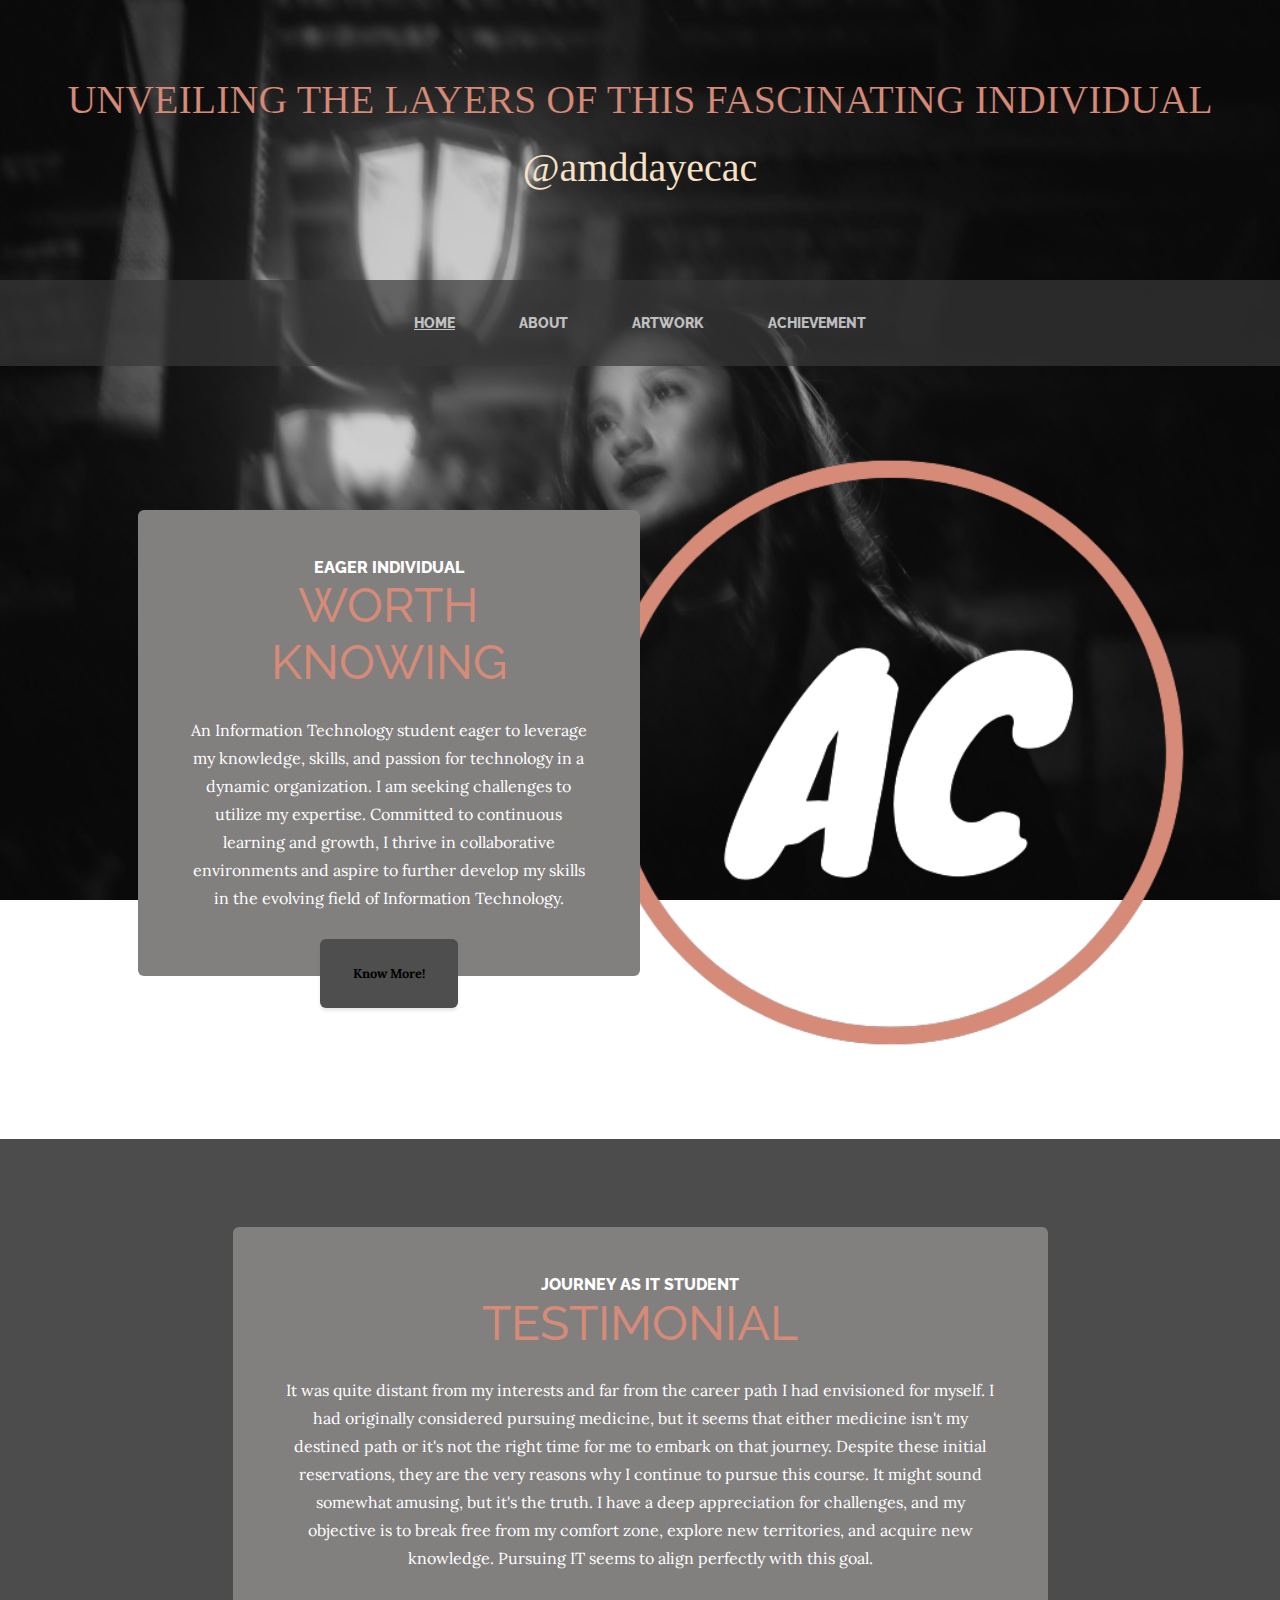
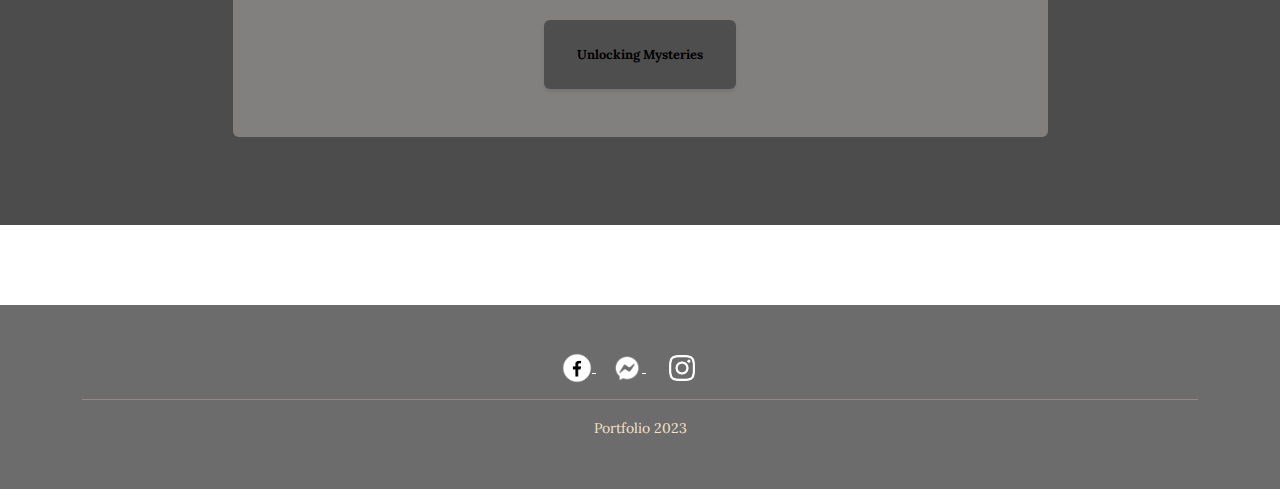
<file: index.html>
<!DOCTYPE html>
<html lang="en">
    <head>
        <meta charset="utf-8" />
        <meta name="viewport" content="width=device-width, initial-scale=1, shrink-to-fit=no" />
        <meta name="description" content="" />
        <meta name="author" content="" />
        <title>@amddayecac</title>
        <link rel="icon" type="image/x-icon" href="assets/img/ac.png" />
        <!-- Google fonts-->
        <link href="https://fonts.googleapis.com/css?family=Raleway:100,100i,200,200i,300,300i,400,400i,500,500i,600,600i,700,700i,800,800i,900,900i" rel="stylesheet" />
        <link href="https://fonts.googleapis.com/css?family=Lora:400,400i,700,700i" rel="stylesheet" />
        <!-- Core theme CSS (includes Bootstrap)-->
        <link href="css/styles.css" rel="stylesheet" />
    </head>
    <body>
        <header>
            <h1 class="site-heading text-center text-faded d-none d-lg-block">           
                <span class="site-heading-upper text-primary mb-3">Unveiling the layers of this fascinating individual</span>
                <span class="site-heading-lower">@amddayecac</span>
            </h1>
        </header>
        <!-- Navigation-->
        <nav class="navbar navbar-expand-lg navbar-dark py-lg-4" id="mainNav">
            <div class="container">
                <a class="navbar-brand d-lg-none" href="index.html">meetAubrey</a>
                <button class="navbar-toggler" type="button" data-bs-toggle="collapse" data-bs-target="#navbarSupportedContent" aria-controls="navbarSupportedContent" aria-expanded="false" aria-label="Toggle navigation"><span class="navbar-toggler-icon"></span></button>
                <div class="collapse navbar-collapse" id="navbarSupportedContent">
                    <ul class="navbar-nav mx-auto">
                        <li class="nav-item px-lg-4"><a class="nav-link text-uppercase" href="index.html"><u>Home</u></a></li>
                        <li class="nav-item px-lg-4"><a class="nav-link text-uppercase" href="about.html">About</a></li>
                        <li class="nav-item px-lg-4"><a class="nav-link text-uppercase" href="artwork.html">Artwork</a></li>
                        <li class="nav-item px-lg-4"><a class="nav-link text-uppercase" href="certs.html">Achievement</a></li>
                    </ul>
                </div>
            </div>
        </nav>
        <section class="page-section clearfix">
            <div class="container">
                <div class="intro">
                    <img class="intro-img img-fluid mb-3 mb-lg-0 rounded" src="assets/img/ac.png" alt="..." />
                    <div class="intro-text left-0 text-center bg-faded p-5 rounded">
                        <h2 class="section-heading mb-4">
                            <span class="section-heading-upper">Eager Individual</span>
                            <span class="section-heading-lower">Worth Knowing</span>
                        </h2>
                        <p class="mb-3">
                            An Information Technology student eager to leverage my knowledge, skills, and passion for technology in a dynamic organization. I am seeking challenges to utilize my expertise. Committed to continuous learning and growth, I thrive in collaborative environments and aspire to further develop my skills in the evolving field of Information Technology.
                        </p>
                        <div class="intro-button mx-auto">
                            <a class="btn btn-primary btn-xl" href="about.html">Know More!</a>
                        </div>
                    </div>
                </div>
            </div>
        </section>
        <section class="page-section cta">
            <div class="container">
                <div class="row">
                    <div class="col-xl-9 mx-auto">
                        <div class="cta-inner bg-faded text-center rounded">
                            <h3 class="section-heading mb-4">
                                <span class="section-heading-upper">Journey as IT student</span>
                                <span class="section-heading-lower">Testimonial</span>
                            </h3>
                            <p class="mb-0">
                                It was quite distant from my interests and far from the career path I had envisioned for myself. I had originally considered pursuing medicine, but it seems that either medicine isn't my destined path or it's not the right time for me to embark on that journey. Despite these initial reservations, they are the very reasons why I continue to pursue this course. It might sound somewhat amusing, but it's the truth. I have a deep appreciation for challenges, and my objective is to break free from my comfort zone, explore new territories, and acquire new knowledge. Pursuing IT seems to align perfectly with this goal.
                            </p>
                            <div class="intro-button">
                                <a class="btn btn-primary btn-xl mt-5" href="certs.html">Unlocking Mysteries </a>
                            </div>
                        </div>
                    </div>
                </div>
            </div>
        </section>     
        <footer class="footer text-faded text-center py-5">
            <div class="container">
                <div class="social-icons">
                    <a href="https://www.facebook.com/aubriicrz27" class="text-primary me-3">
                        <img src="assets/img/fb.png" alt="Facebook" style="width: 30px; height: 30px;">
                    </a>
                    <a href="https://www.messenger.com/t/100013627535173" class="text-primary me-3">
                        <img src="assets/img/mssngr.png" alt="Messenger" style="width: 30px; height: 30px;">
                    </a>
                    <a href="https://www.instagram.com/amddayecac/" class="text-primary me-3">
                        <img src="assets/img/ig.png" alt="Instagram" style="width: 40px; height: 30px;">
                    </a> <br>

                    <hr>
                    <div class="d-flex align-items-center justify-content-center">
                        <p class="m-0 small">
                            Portfolio 2023
                        </p>   
                </div>
            </div>
            </div>
        </footer>
        

        <!-- Bootstrap core JS-->
        <script src="https://cdn.jsdelivr.net/npm/bootstrap@5.2.3/dist/js/bootstrap.bundle.min.js"></script>
        <!-- Core theme JS-->
        <script src="js/scripts.js"></script>
    </body>
</html>
</file>
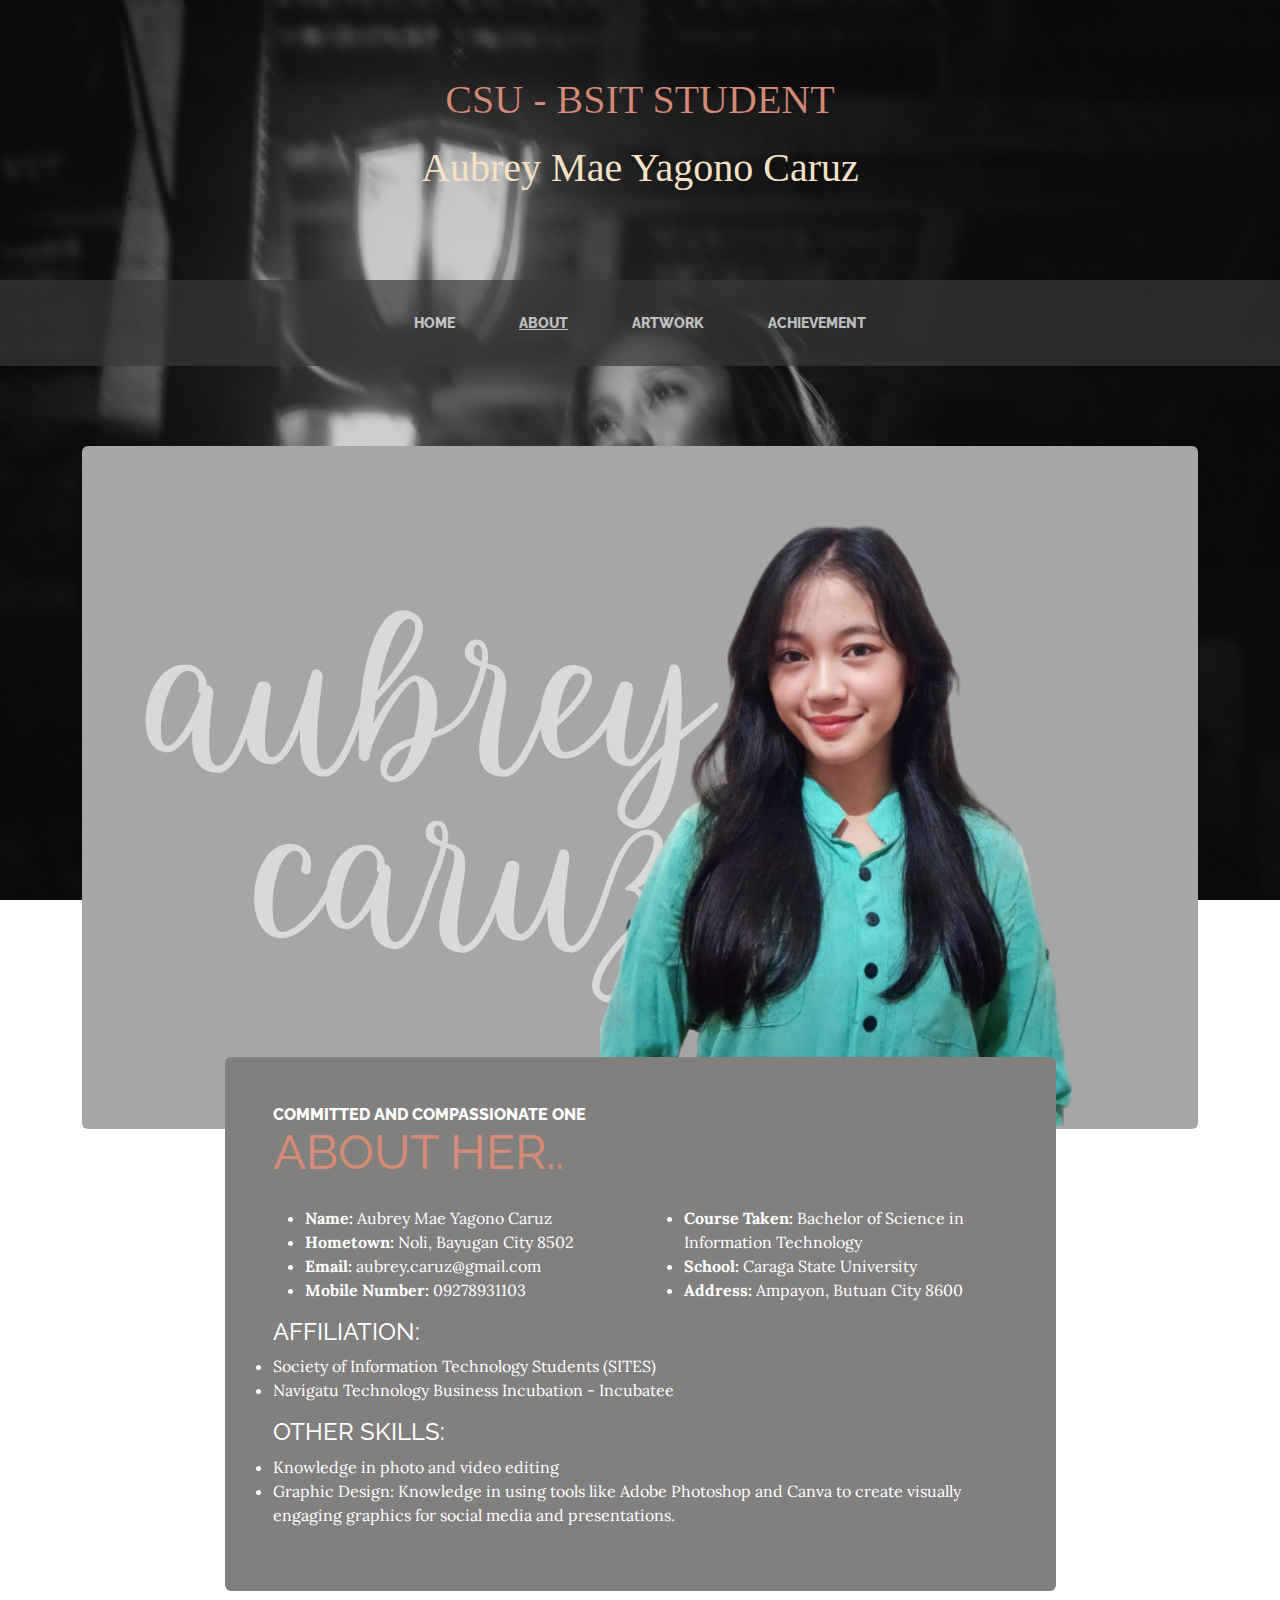
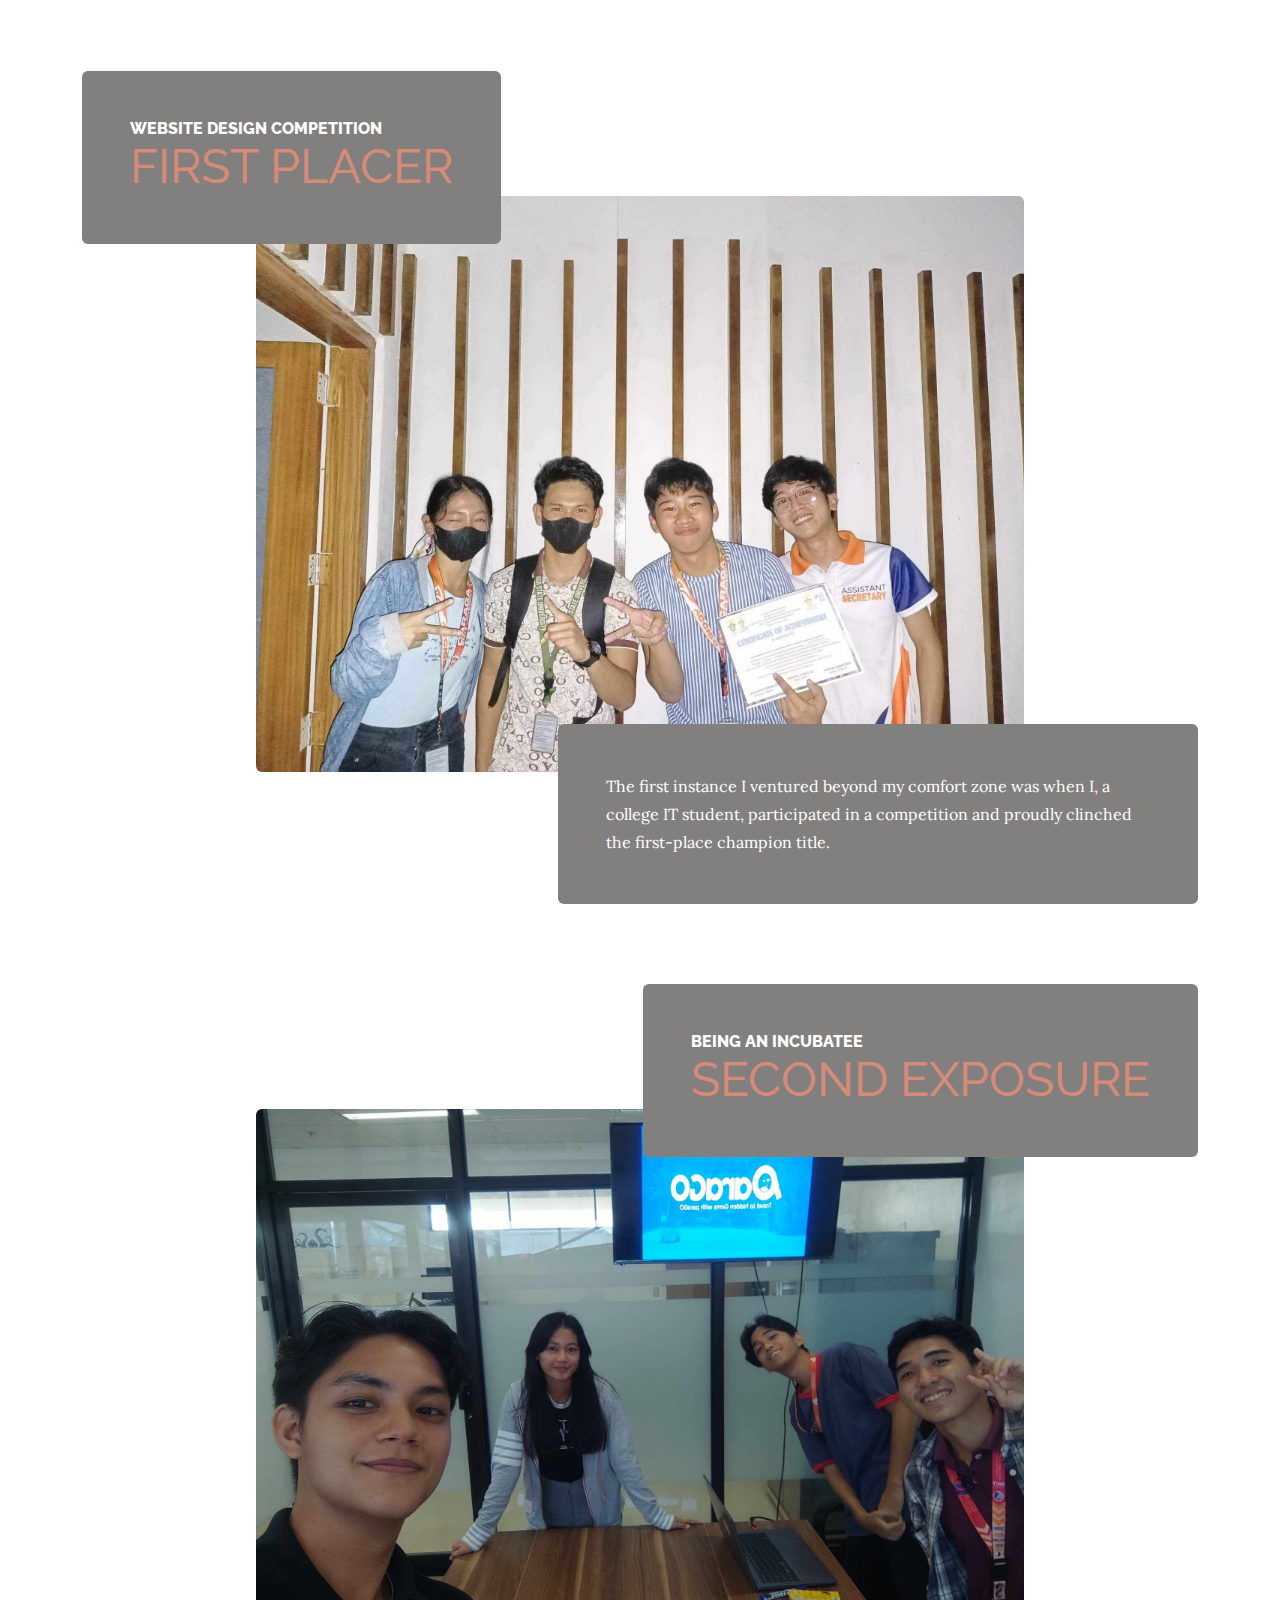
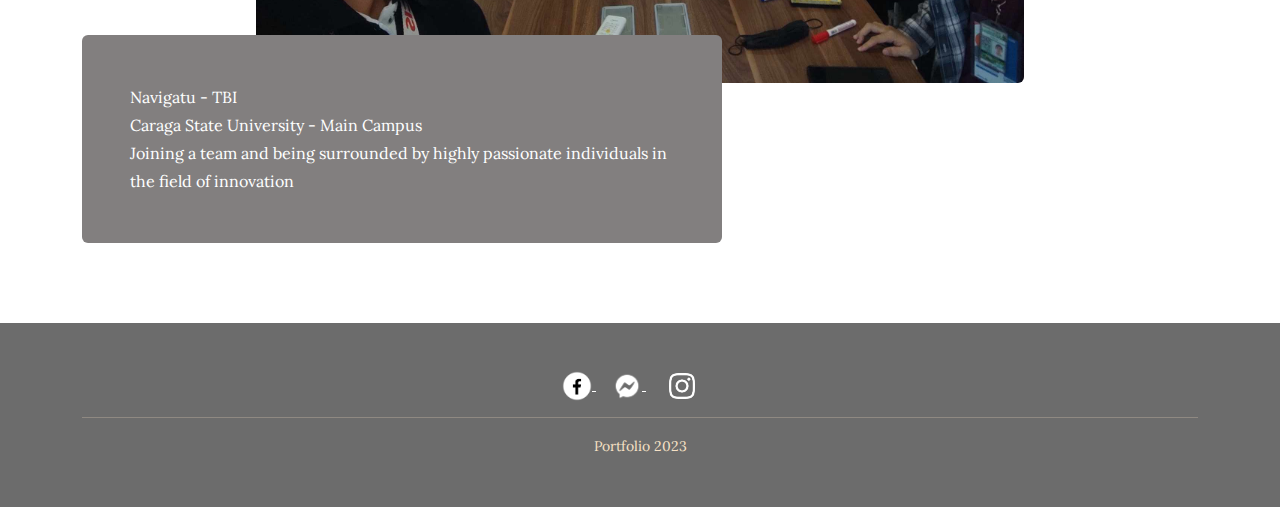
<file: about.html>
<!DOCTYPE html>
<html lang="en">
    <head>
        <meta charset="utf-8" />
        <meta name="viewport" content="width=device-width, initial-scale=1, shrink-to-fit=no" />
        <meta name="description" content="" />
        <meta name="author" content="" />
        <title>@amddayecac</title>
        <link rel="icon" type="image/x-icon" href="assets/img/ac.png" />
        <!-- Google fonts-->
        <link href="https://fonts.googleapis.com/css?family=Raleway:100,100i,200,200i,300,300i,400,400i,500,500i,600,600i,700,700i,800,800i,900,900i" rel="stylesheet" />
        <link href="https://fonts.googleapis.com/css?family=Lora:400,400i,700,700i" rel="stylesheet" />
        <!-- Core theme CSS (includes Bootstrap)-->
        <link href="css/styles.css" rel="stylesheet" />
    </head>
    <body>
        <header>
            <h1 class="site-heading text-center text-faded d-none d-lg-block">
                <span class="site-heading-upper text-primary mb-3">CSU - BSIT STUDENT</span>
                <span class="site-heading-lower">Aubrey Mae Yagono Caruz</span>
            </h1>
        </header>
        <!-- Navigation-->
        <nav class="navbar navbar-expand-lg navbar-dark py-lg-4" id="mainNav">
            <div class="container">
                <a class="navbar-brand d-lg-none" href="index.html">meetAubrey</a>
                <button class="navbar-toggler" type="button" data-bs-toggle="collapse" data-bs-target="#navbarSupportedContent" aria-controls="navbarSupportedContent" aria-expanded="false" aria-label="Toggle navigation"><span class="navbar-toggler-icon"></span></button>
                <div class="collapse navbar-collapse" id="navbarSupportedContent">
                    <ul class="navbar-nav mx-auto">
                        <li class="nav-item px-lg-4"><a class="nav-link text-uppercase" href="index.html">Home</a></li>
                        <li class="nav-item px-lg-4"><a class="nav-link text-uppercase" href="about.html"><u>About</u></a></li>
                        <li class="nav-item px-lg-4"><a class="nav-link text-uppercase" href="artwork.html">Artwork</a></li>
                        <li class="nav-item px-lg-4"><a class="nav-link text-uppercase" href="certs.html">Achievement</a></li>
                    </ul>
                </div>
            </div>
        </nav>
        <section class="page-section about-heading">
            <div class="container">
                <div class="row"></div>
                <img class="img-fluid rounded about-heading-img mb-3 mb-lg-2" src="assets/img/aubrey.png" alt="..."/>
                <div class="about-heading-content">
                    <div class="row">
                        <div class="col-xl-9 col-lg-10 mx-auto">
                            <div class="bg-faded rounded p-5">
                                <h2 class="section-heading mb-4">
                                    <span class="section-heading-upper">Committed and Compassionate One</span>
                                    <span class="section-heading-lower">About Her..</span>
                                </h2>
                                <div class="row">
                                    <!-- First Column within the second column -->
                                    <div class="col-6">
                                        <ul>
                                            <li><b>Name: </b>Aubrey Mae Yagono Caruz</li>
                                            <li><b>Hometown: </b>Noli, Bayugan City 8502</li>
                                            <li><b>Email: </b>aubrey.caruz@gmail.com</li>
                                            <li><b>Mobile Number: </b>09278931103</li>
                                        </ul>
                                    </div>
                                    <!-- Second Column within the second column -->
                                    <div class="col-6">
                                        <ul>
                                            <li><b>Course Taken: </b>Bachelor of Science in Information Technology</li>
                                            <li><b>School: </b>Caraga State University</li>
                                            <li><b>Address: </b>Ampayon, Butuan City 8600</li>
                                        </ul>
                                    </div>
                                </div>
                                <p class="mb-0">
                                  <h3 class="sub1">AFFILIATION: </h3>
                                     <li>Society of Information Technology Students (SITES)</li>
                                     <li>Navigatu Technology Business Incubation - Incubatee</li>
                                </p>
                                <p>
                                  <h4 class="sub2">OTHER SKILLS: </h4>  
                                    <li>Knowledge in photo and video editing</li>
                                    <li>Graphic Design: Knowledge in using tools like Adobe Photoshop and Canva to create visually engaging graphics for social media and presentations.</li>
                                </p>
                            </div>
                        </div>
                    </div>
                </div>
            </div>
        </section>
        <section class="page-section">
            <div class="container">
                <div class="product-item">
                    <div class="product-item-title d-flex">
                        <div class="bg-faded p-5 d-flex me-auto rounded">
                            <h2 class="section-heading mb-0">
                                <span class="section-heading-upper">Website Design Competition</span>
                                <span class="section-heading-lower">First Placer</span>
                            </h2>
                        </div>
                    </div>
                    <img class="product-item-img mx-auto d-flex rounded img-fluid mb-3 mb-lg-0" src="assets/img/achv1.jpg " alt="..." />
                    <div class="product-item-description d-flex ms-auto">
                        <div class="bg-faded p-5 rounded">
                            <p class="mb-0">
                                The first instance I ventured beyond my comfort zone was when I, a college IT student, participated in a competition and proudly clinched the first-place champion title.
                            </p>
                        </div>
                   </div>
                </div>
            </div>
            <section class="page-section">
                <div class="container">
                    <div class="product-item">
                        <div class="product-item-title d-flex">
                            <div class="bg-faded p-5 d-flex ms-auto rounded">
                                <h2 class="section-heading mb-0">
                                    <span class="section-heading-upper">Being an Incubatee</span>
                                    <span class="section-heading-lower">Second exposure</span>
                                </h2>
                            </div>
                        </div>
                        <img class="product-item-img mx-auto d-flex rounded img-fluid mb-3 mb-lg-0" src="assets/img/rsk1.jpeg" alt="..." />
                        <div class="product-item-description d-flex me-auto">
                            <div class="bg-faded p-5 rounded">
                                <p class="mb-0">
                                    Navigatu - TBI <br> 
                                    Caraga State University - Main Campus <br> 
                                    Joining a team and being surrounded by highly passionate individuals in the field of innovation
                                </p>
                            </div>
                        </div>
                    </div>
                </div>
            </section>
        </section>
        <footer class="footer text-faded text-center py-5">
            <div class="container">
                <div class="social-icons">
                    <a href="https://www.facebook.com/aubriicrz27" class="text-primary me-3">
                        <img src="assets/img/fb.png" alt="Facebook" style="width: 30px; height: 30px;">
                    </a>
                    <a href="https://www.messenger.com/t/100013627535173" class="text-primary me-3">
                        <img src="assets/img/mssngr.png" alt="Messenger" style="width: 30px; height: 30px;">
                    </a>
                    <a href="https://www.instagram.com/amddayecac/" class="text-primary me-3">
                        <img src="assets/img/ig.png" alt="Instagram" style="width: 40px; height: 30px;">
                    </a> <br>

                    <hr>
                    <div class="d-flex align-items-center justify-content-center">
                        <p class="m-0 small">
                            Portfolio 2023
                        </p>   
                </div>
            </div>
            </div>
        </footer>
        
        <!-- Bootstrap core JS-->
        <script src="https://cdn.jsdelivr.net/npm/bootstrap@5.2.3/dist/js/bootstrap.bundle.min.js"></script>
        <!-- Core theme JS-->
        <script src="js/scripts.js"></script>
    </body>
</html>
</file>
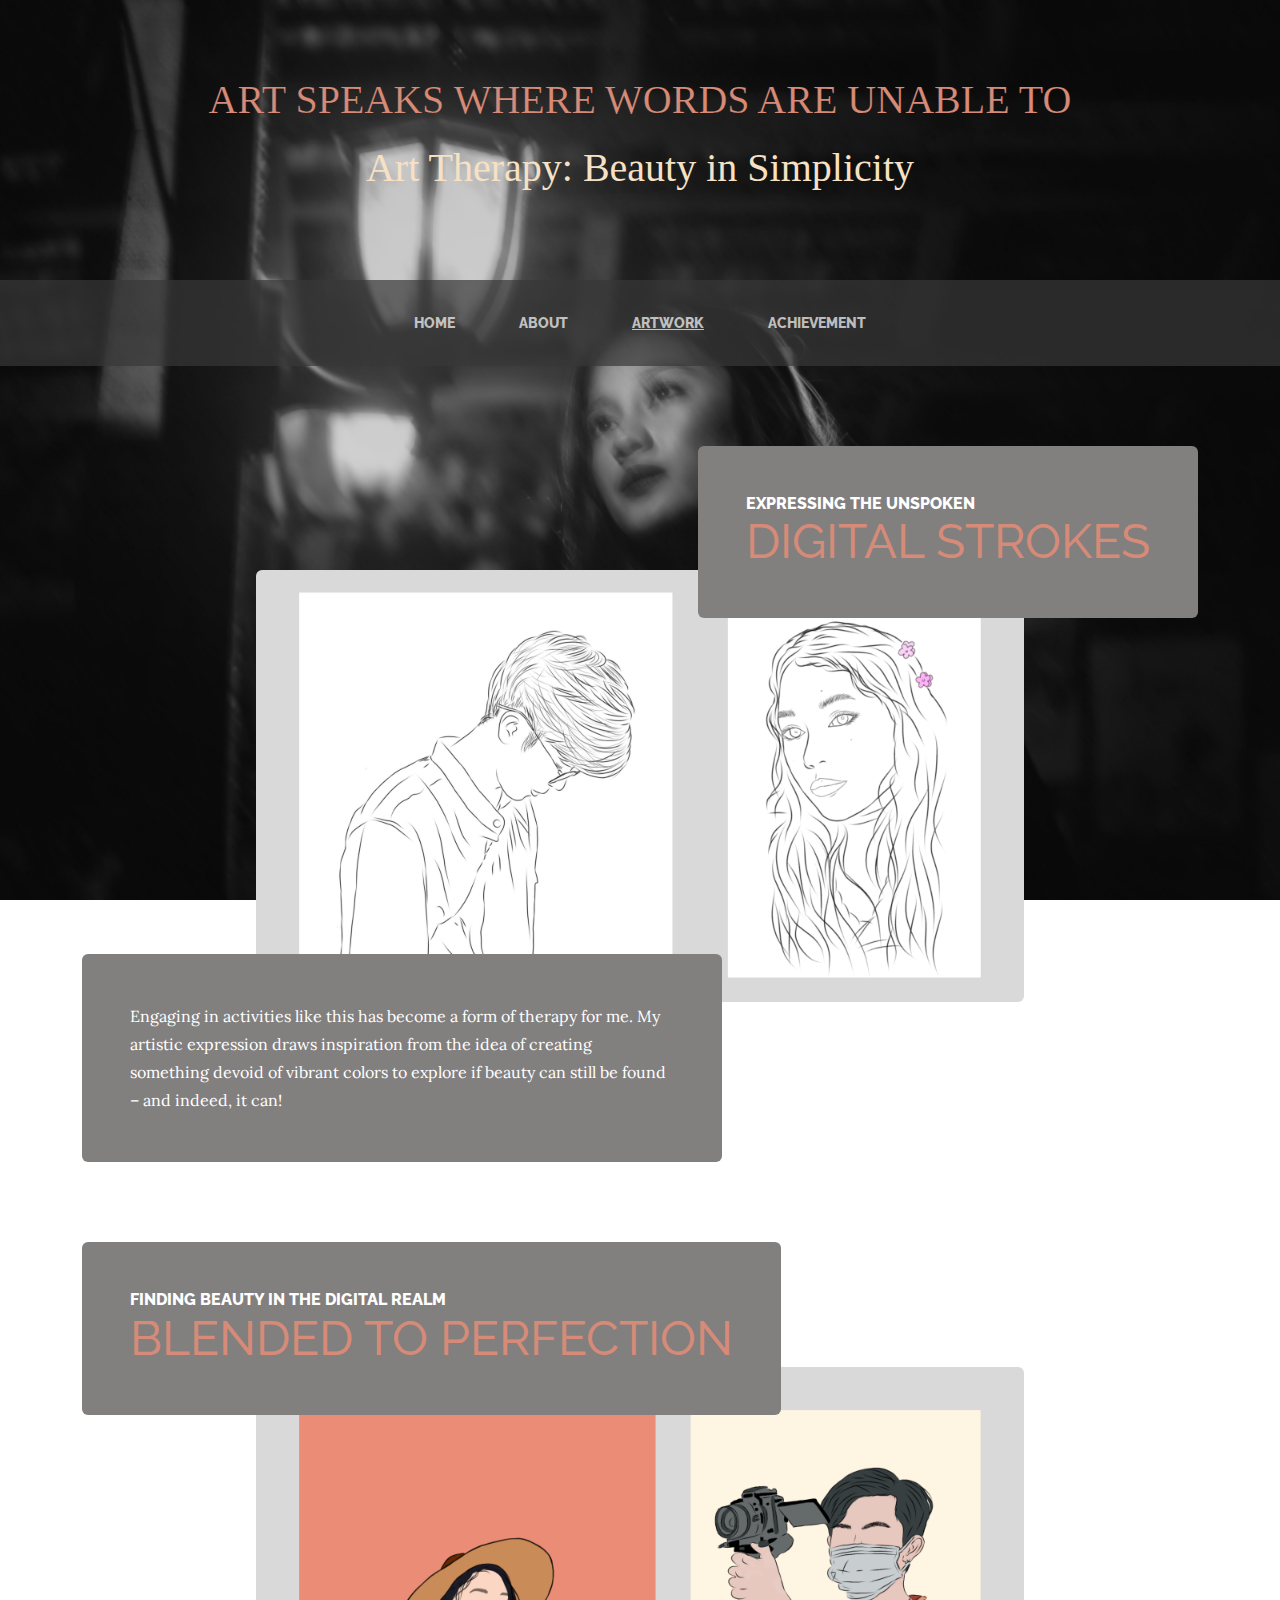
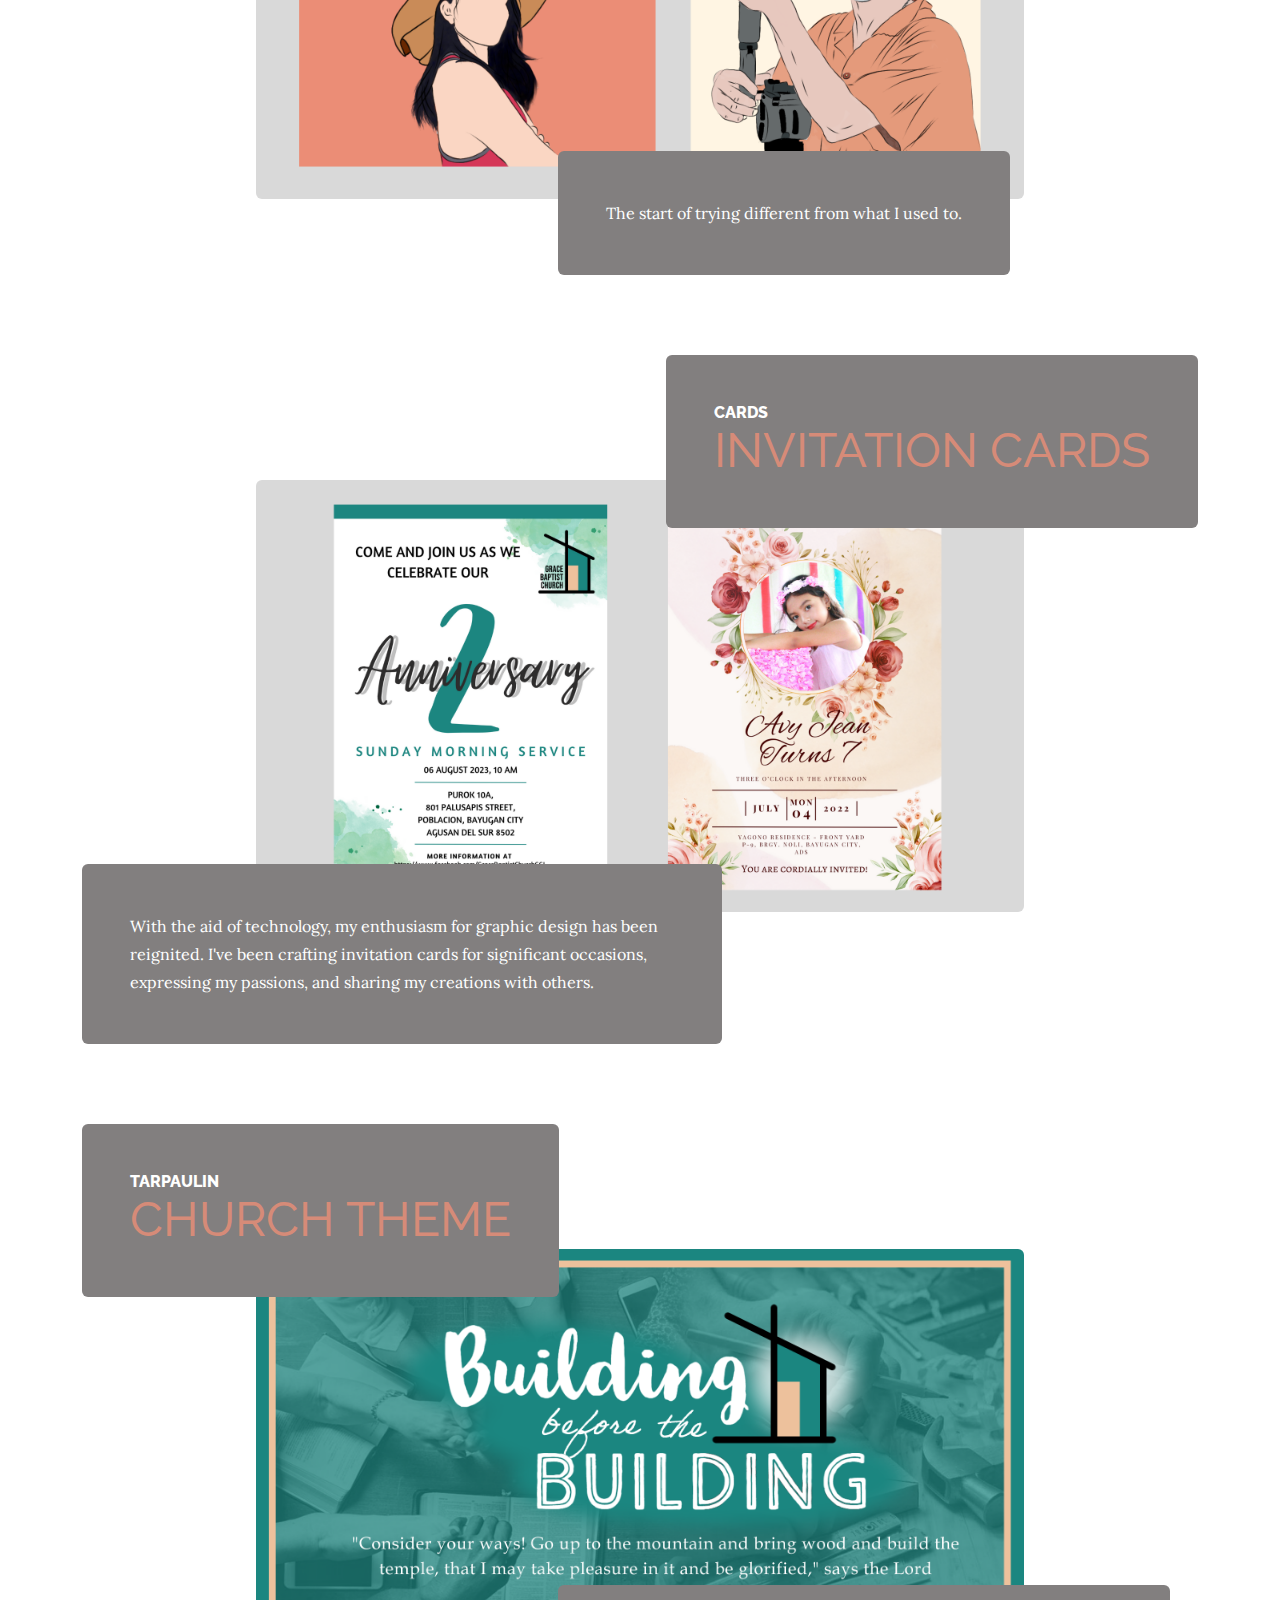
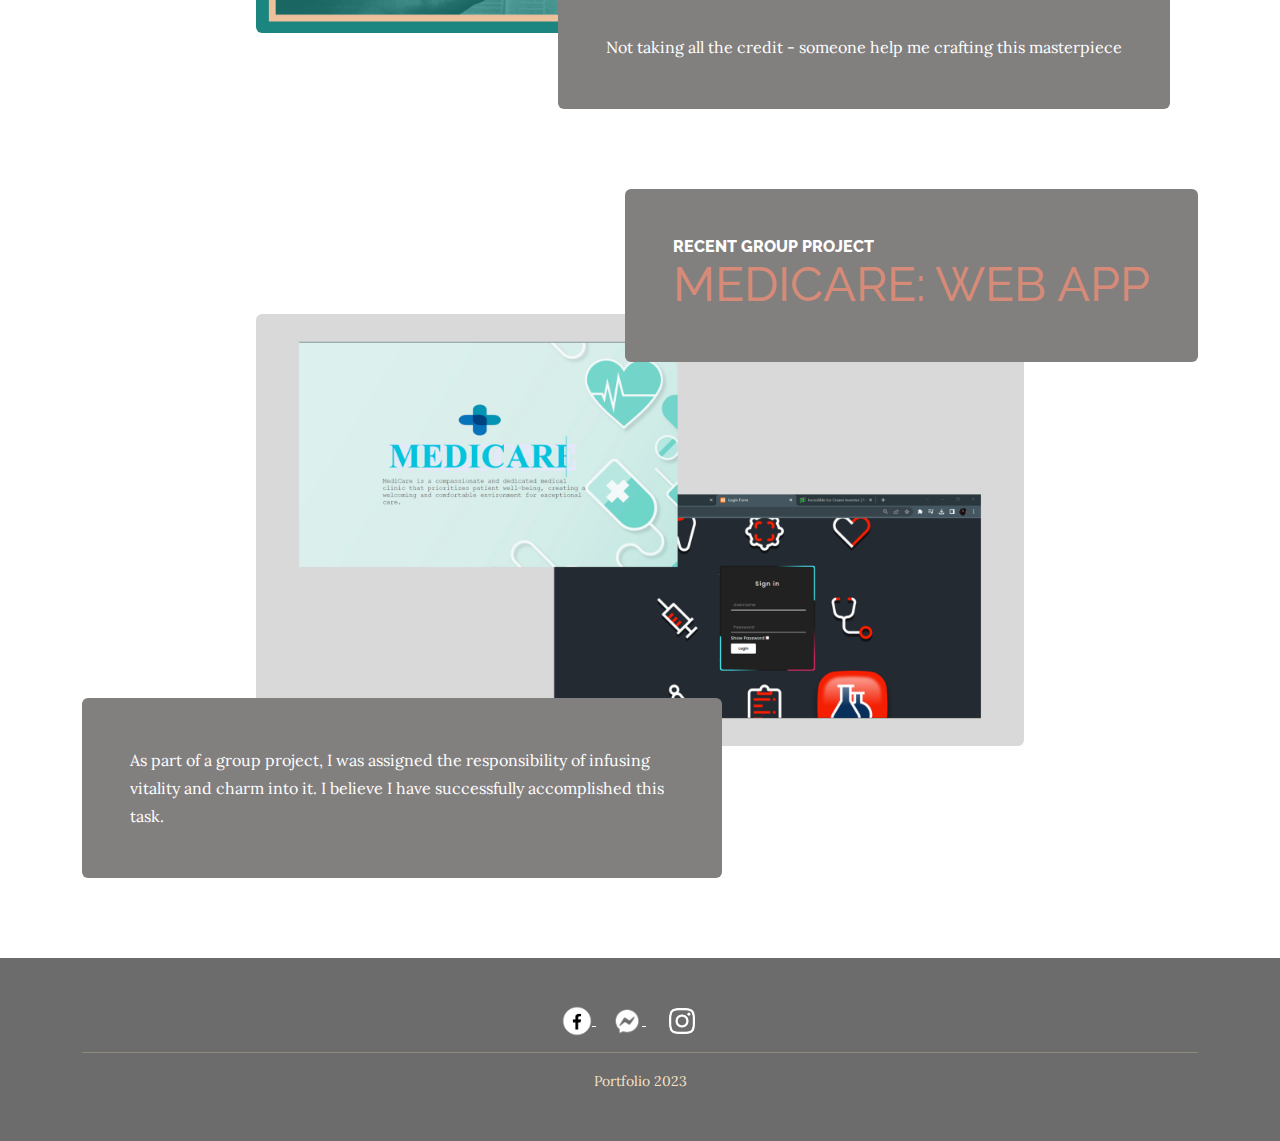
<file: artwork.html>
<!DOCTYPE html>
<html lang="en">
    <head>
        <meta charset="utf-8" />
        <meta name="viewport" content="width=device-width, initial-scale=1, shrink-to-fit=no" />
        <meta name="description" content="" />
        <meta name="author" content="" />
        <title>@amddayecac</title>
        <link rel="icon" type="image/x-icon" href="assets/img/ac.png" />
        <!-- Google fonts-->
        <link href="https://fonts.googleapis.com/css?family=Raleway:100,100i,200,200i,300,300i,400,400i,500,500i,600,600i,700,700i,800,800i,900,900i" rel="stylesheet" />
        <link href="https://fonts.googleapis.com/css?family=Lora:400,400i,700,700i" rel="stylesheet" />
        <!-- Core theme CSS (includes Bootstrap)-->
        <link href="css/styles.css" rel="stylesheet" />
    </head>
    <body>
        <header>
            <h1 class="site-heading text-center text-faded d-none d-lg-block">
                <span class="site-heading-upper text-primary mb-3">Art speaks where words are unable to</span>
                <span class="site-heading-lower">Art Therapy: Beauty in Simplicity</span>
            </h1>
        </header>
        <!-- Navigation-->
        <nav class="navbar navbar-expand-lg navbar-dark py-lg-4" id="mainNav">
            <div class="container">
                <a class="navbar-brand d-lg-none" href="index.html">meetAubrey</a>
                <button class="navbar-toggler" type="button" data-bs-toggle="collapse" data-bs-target="#navbarSupportedContent" aria-controls="navbarSupportedContent" aria-expanded="false" aria-label="Toggle navigation"><span class="navbar-toggler-icon"></span></button>
                <div class="collapse navbar-collapse" id="navbarSupportedContent">
                    <ul class="navbar-nav mx-auto">
                        <li class="nav-item px-lg-4"><a class="nav-link text-uppercase" href="index.html">Home</a></li>
                        <li class="nav-item px-lg-4"><a class="nav-link text-uppercase" href="about.html">About</a></li>
                        <li class="nav-item px-lg-4"><a class="nav-link text-uppercase" href="artwork.html"><u>Artwork</u></a></li>
                        <li class="nav-item px-lg-4"><a class="nav-link text-uppercase" href="certs.html">Achievement</a></li>
                    </ul>
                </div>
            </div>
        </nav>
        <section class="page-section">
            <div class="container">
                <div class="product-item">
                    <div class="product-item-title d-flex">
                        <div class="bg-faded p-5 d-flex ms-auto rounded">
                            <h2 class="section-heading mb-0">
                                <span class="section-heading-upper">Expressing the unspoken</span>
                                <span class="section-heading-lower">digital strokes</span>
                            </h2>
                        </div>
                    </div>
                        <img class="product-item-img mx-auto d-flex rounded img-fluid mb-3 mb-lg-0" src="assets/img/art1.png" alt="..." />
                    <div class="product-item-description d-flex me-auto">
                        <div class="bg-faded p-5 rounded"><p class="mb-0">Engaging in activities like this has become a form of therapy for me. My artistic expression draws inspiration from the idea of creating something devoid of vibrant colors to explore if beauty can still be found – and indeed, it can!</p></div>
                    </div>
                </div>
            </div>
        </section>
        <section class="page-section">
            <div class="container">
                <div class="product-item">
                    <div class="product-item-title d-flex">
                        <div class="bg-faded p-5 d-flex me-auto rounded">
                            <h2 class="section-heading mb-0">
                                <span class="section-heading-upper">Finding beauty in the digital realm</span>
                                <span class="section-heading-lower">Blended to Perfection</span>
                            </h2>
                        </div>
                    </div>
                         <img class="product-item-img mx-auto d-flex rounded img-fluid mb-3 mb-lg-0" src="assets/img/art2.png " alt="..." />
                    <div class="product-item-description d-flex ms-auto">
                        <div class="bg-faded p-5 rounded">
                            <p class="mb-0">
                                The start of trying different from what I used to. 
                            </p>
                        </div>
                   </div>
                </div>
            </div>
        </section>
        <section class="page-section">
            <div class="container">
                <div class="product-item">
                    <div class="product-item-title d-flex">
                        <div class="bg-faded p-5 d-flex ms-auto rounded">
                            <h2 class="section-heading mb-0">
                                <span class="section-heading-upper">Cards</span>
                                <span class="section-heading-lower">Invitation Cards</span>
                            </h2>
                        </div>
                    </div>
                         <img class="product-item-img mx-auto d-flex rounded img-fluid mb-3 mb-lg-0" src="assets/img/art4.png" alt="..." />
                    <div class="product-item-description d-flex me-auto">
                        <div class="bg-faded p-5 rounded"><p class="mb-0">With the aid of technology, my enthusiasm for graphic design has been reignited. I've been crafting invitation cards for significant occasions, expressing my passions, and sharing my creations with others.</p></div>
                    </div>
                </div>
            </div>
        </section>
        <section class="page-section">
            <div class="container">
                <div class="product-item">
                    <div class="product-item-title d-flex">
                        <div class="bg-faded p-5 d-flex me-auto rounded">
                            <h2 class="section-heading mb-0">
                                <span class="section-heading-upper">Tarpaulin</span>
                                <span class="section-heading-lower">Church theme</span>
                            </h2>
                        </div>
                    </div>
                         <img class="product-item-img mx-auto d-flex rounded img-fluid mb-3 mb-lg-0" src="assets/img/art6.png" alt="..." />
                    <div class="product-item-description d-flex ms-auto">
                        <div class="bg-faded p-5 rounded"><p class="mb-0">Not taking all the credit - someone help me crafting this masterpiece</p></div>
                    </div>
                </div>
            </div>
        </section>
        <section class="page-section">
            <div class="container">
                <div class="product-item">
                    <div class="product-item-title d-flex">
                        <div class="bg-faded p-5 d-flex ms-auto rounded">
                            <h2 class="section-heading mb-0">
                                <span class="section-heading-upper">Recent Group Project</span>
                                <span class="section-heading-lower">Medicare: Web App</span>
                            </h2>
                        </div>
                    </div>
                          <img class="product-item-img mx-auto d-flex rounded img-fluid mb-3 mb-lg-0" src="assets/img/art5.png" alt="..." />
                    <div class="product-item-description d-flex me-auto">
                        <div class="bg-faded p-5 rounded">
                            <p class="mb-0">
                                As part of a group project, I was assigned the responsibility of infusing vitality and charm into it. I believe I have successfully accomplished this task.
                            </p>
                        </div>
                    </div>
                </div>
            </div>
        </section>
        <footer class="footer text-faded text-center py-5">
            <div class="container">
                <div class="social-icons">
                    <a href="https://www.facebook.com/aubriicrz27" class="text-primary me-3">
                        <img src="assets/img/fb.png" alt="Facebook" style="width: 30px; height: 30px;">
                    </a>
                    <a href="https://www.messenger.com/t/100013627535173" class="text-primary me-3">
                        <img src="assets/img/mssngr.png" alt="Messenger" style="width: 30px; height: 30px;">
                    </a>
                    <a href="https://www.instagram.com/amddayecac/" class="text-primary me-3">
                        <img src="assets/img/ig.png" alt="Instagram" style="width: 40px; height: 30px;">
                    </a> <br>

                    <hr>
                    <div class="d-flex align-items-center justify-content-center">
                        <p class="m-0 small">
                            Portfolio 2023
                        </p>   
                </div>
            </div>
            </div>
        </footer>
        
        <!-- Bootstrap core JS-->
        <script src="https://cdn.jsdelivr.net/npm/bootstrap@5.2.3/dist/js/bootstrap.bundle.min.js"></script>
        <!-- Core theme JS-->
        <script src="js/scripts.js"></script>
    </body>
</html>
</file>
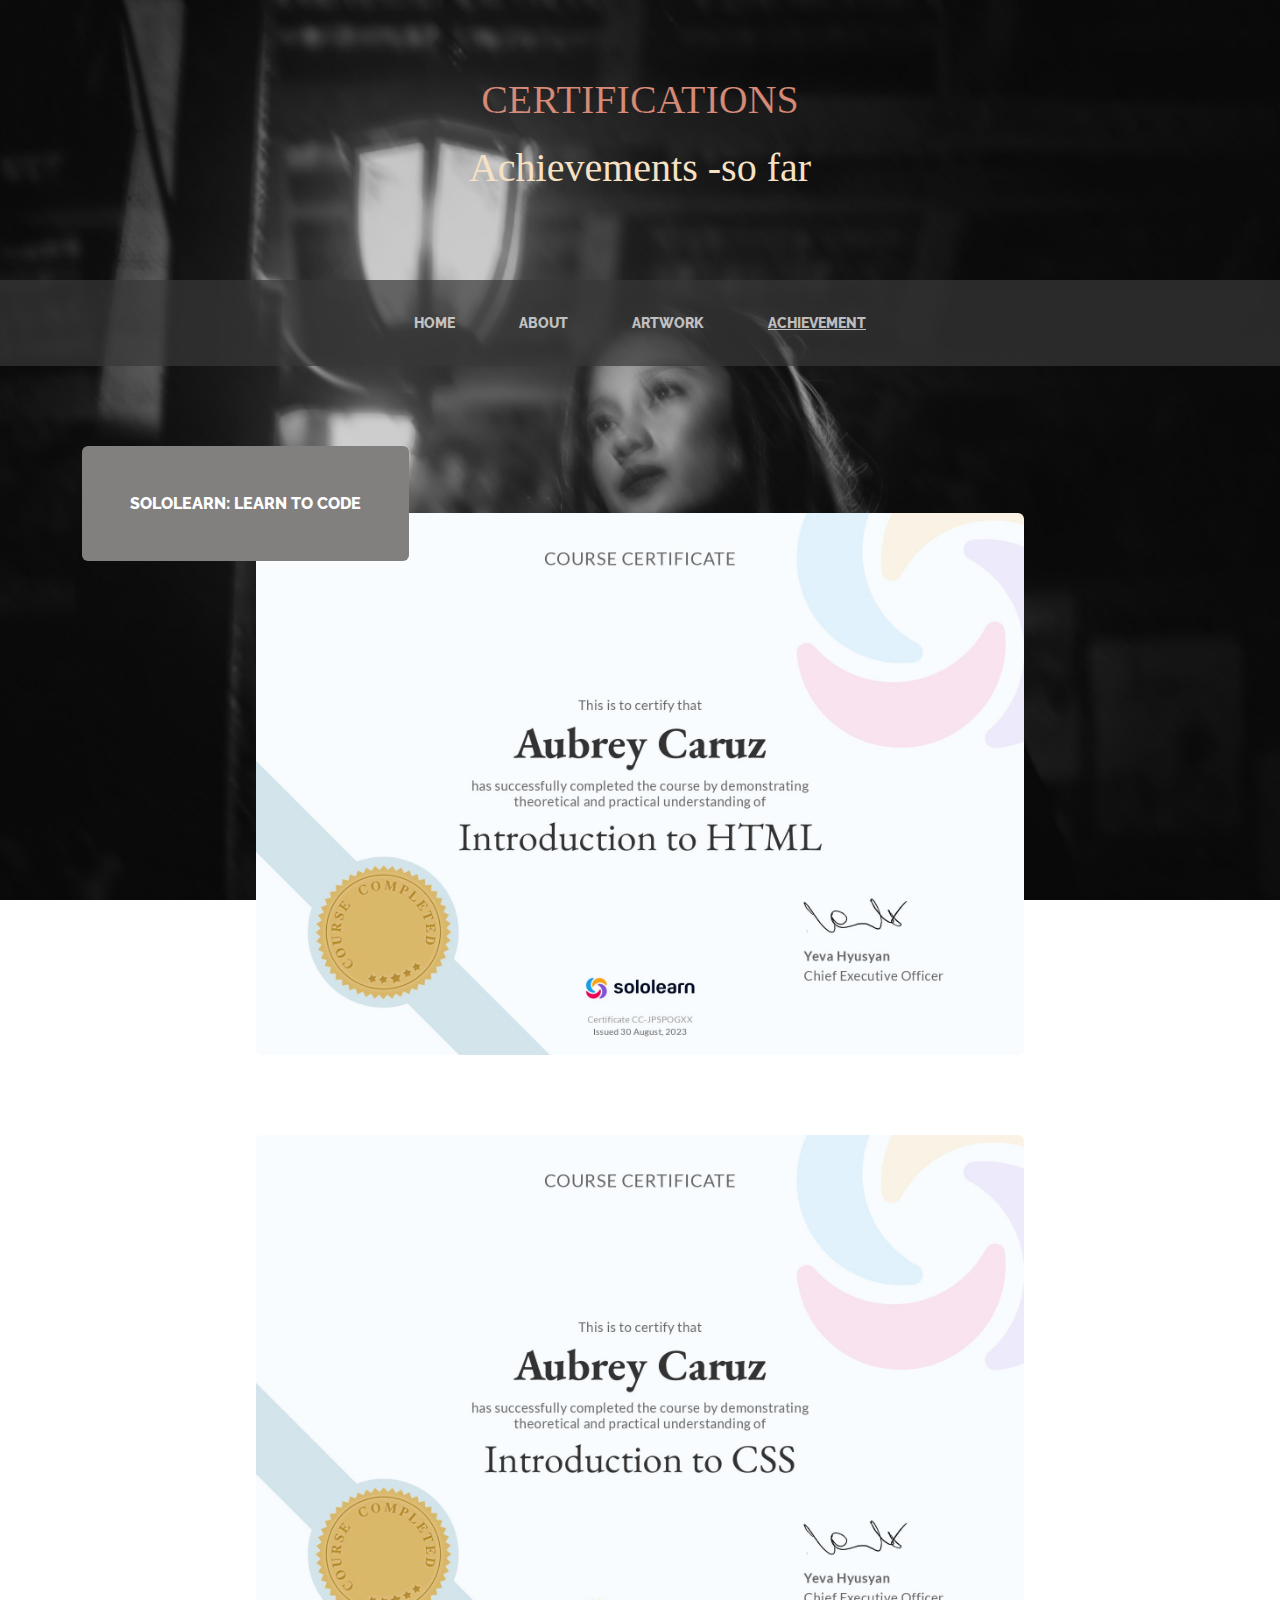
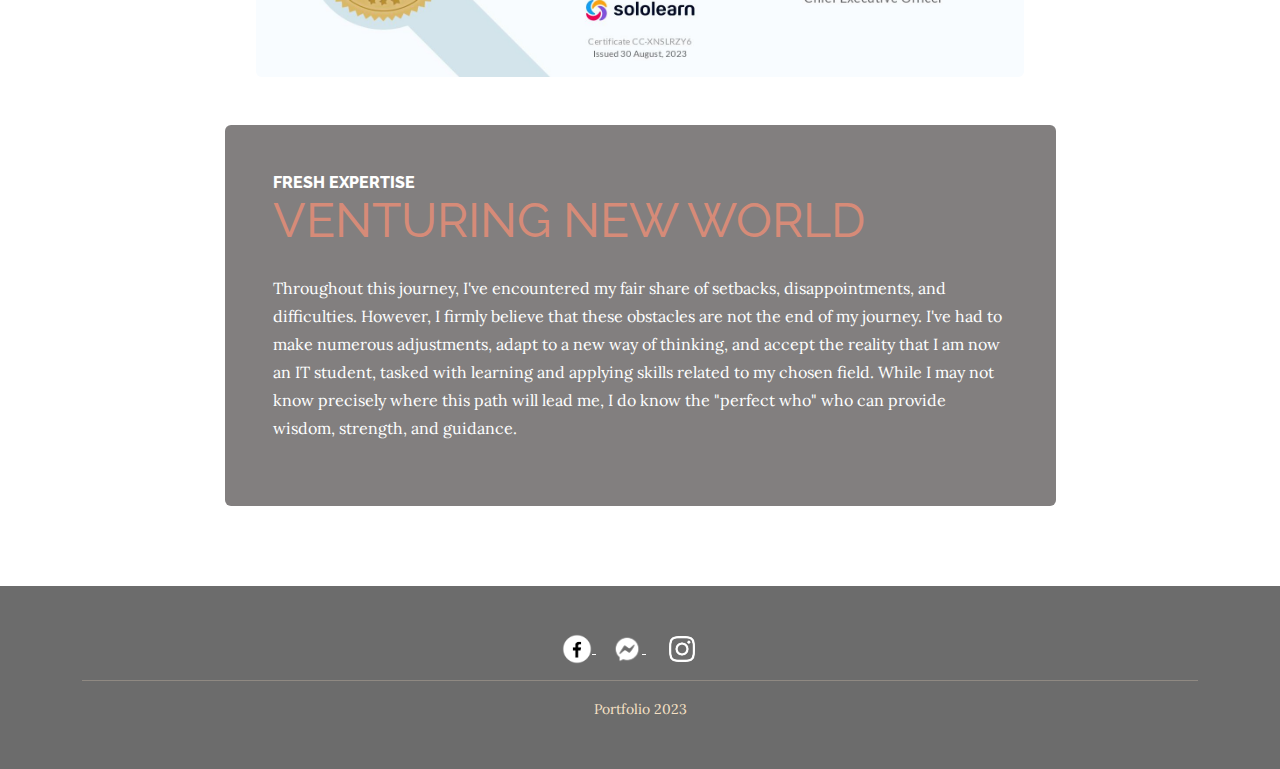
<file: certs.html>
<!DOCTYPE html>
<html lang="en">
    <head>
        <meta charset="utf-8" />
        <meta name="viewport" content="width=device-width, initial-scale=1, shrink-to-fit=no" />
        <meta name="description" content="" />
        <meta name="author" content="" />
        <title>@amddayecac</title>
        <link rel="icon" type="image/x-icon" href="assets/img/ac.png" />
        <!-- Google fonts-->
        <link href="https://fonts.googleapis.com/css?family=Raleway:100,100i,200,200i,300,300i,400,400i,500,500i,600,600i,700,700i,800,800i,900,900i" rel="stylesheet" />
        <link href="https://fonts.googleapis.com/css?family=Lora:400,400i,700,700i" rel="stylesheet" />
        <!-- Core theme CSS (includes Bootstrap)-->
        <link href="css/styles.css" rel="stylesheet" />
    </head>
    <body>
        <header>
            <h1 class="site-heading text-center text-faded d-none d-lg-block">
                <span class="site-heading-upper text-primary mb-3">CERTIFICATIONS</span>
                <span class="site-heading-lower">Achievements -so far</span>
            </h1>
        </header>
        <!-- Navigation-->
        <nav class="navbar navbar-expand-lg navbar-dark py-lg-4" id="mainNav">
            <div class="container">
                <a class="navbar-brand d-lg-none" href="index.html">meetAubrey</a>
                <button class="navbar-toggler" type="button" data-bs-toggle="collapse" data-bs-target="#navbarSupportedContent" aria-controls="navbarSupportedContent" aria-expanded="false" aria-label="Toggle navigation"><span class="navbar-toggler-icon"></span></button>
                <div class="collapse navbar-collapse" id="navbarSupportedContent">
                    <ul class="navbar-nav mx-auto">
                        <li class="nav-item px-lg-4"><a class="nav-link text-uppercase" href="index.html">Home</a></li>
                        <li class="nav-item px-lg-4"><a class="nav-link text-uppercase" href="about.html">About</a></li>
                        <li class="nav-item px-lg-4"><a class="nav-link text-uppercase" href="artwork.html">Artwork</a></li>
                        <li class="nav-item px-lg-4"><a class="nav-link text-uppercase" href="certs.html"><u>Achievement</u></a></li>
                    </ul>
                </div>
            </div>
        </nav>
        <section class="page-section">
            <div class="container">
                <div class="product-item">
                    <div class="product-item-title d-flex">
                        <div class="bg-faded p-5 d-flex me-auto rounded">
                            <h2 class="section-heading mb-0">
                                <span class="section-heading-upper">Sololearn: Learn To Code</span>
                            </h2>
                        </div>
                    </div>
                    <img class="product-item-img mx-auto d-flex rounded img-fluid mb-3 mb-lg-0" src="assets/img/achv2.jpg " alt="..." />
                </div>
            </div>
        </section>
        <section class="page-section">
            <div class="container">
                <div class="product-item">
                    <img class="product-item-img mx-auto d-flex rounded img-fluid mb-3 mb-lg-0" src="assets/img/achv3.jpg" alt="..." />
                </div>
            </div>
        </section>
        <section class="page-section about-heading">
            <div class="container">
                <div class="about-heading-content">
                    <div class="row">
                        <div class="col-xl-9 col-lg-10 mx-auto mt-5">
                            <div class="bg-faded rounded p-5">
                                <h2 class="section-heading mb-4">
                                    <span class="section-heading-upper">Fresh Expertise</span>
                                    <span class="section-heading-lower">VENTURING NEW WORLD</span>
                                </h2>
                                <p>
                                    Throughout this journey, I've encountered my fair share of setbacks, disappointments, and difficulties. However, I firmly believe that these obstacles are not the end of my journey. I've had to make numerous adjustments, adapt to a new way of thinking, and accept the reality that I am now an IT student, tasked with learning and applying skills related to my chosen field. While I may not know precisely where this path will lead me, I do know the "perfect who" who can provide wisdom, strength, and guidance.
                                </p>
                            </div>
                        </div>
                    </div>
                </div>
            </div>
        </section>
        <footer class="footer text-faded text-center py-5">
            <div class="container">
                <div class="social-icons">
                    <a href="https://www.facebook.com/aubriicrz27" class="text-primary me-3">
                        <img src="assets/img/fb.png" alt="Facebook" style="width: 30px; height: 30px;">
                    </a>
                    <a href="https://www.messenger.com/t/100013627535173" class="text-primary me-3">
                        <img src="assets/img/mssngr.png" alt="Messenger" style="width: 30px; height: 30px;">
                    </a>
                    <a href="https://www.instagram.com/amddayecac/" class="text-primary me-3">
                        <img src="assets/img/ig.png" alt="Instagram" style="width: 40px; height: 30px;">
                    </a> <br>

                    <hr>
                    <div class="d-flex align-items-center justify-content-center">
                        <p class="m-0 small">
                            Portfolio 2023
                        </p>   
                </div>
            </div>
            </div>
        </footer>
        
        <!-- Bootstrap core JS-->
        <script src="https://cdn.jsdelivr.net/npm/bootstrap@5.2.3/dist/js/bootstrap.bundle.min.js"></script>
        <!-- Core theme JS-->
        <script src="js/scripts.js"></script>
    </body>
</html>
</file>
